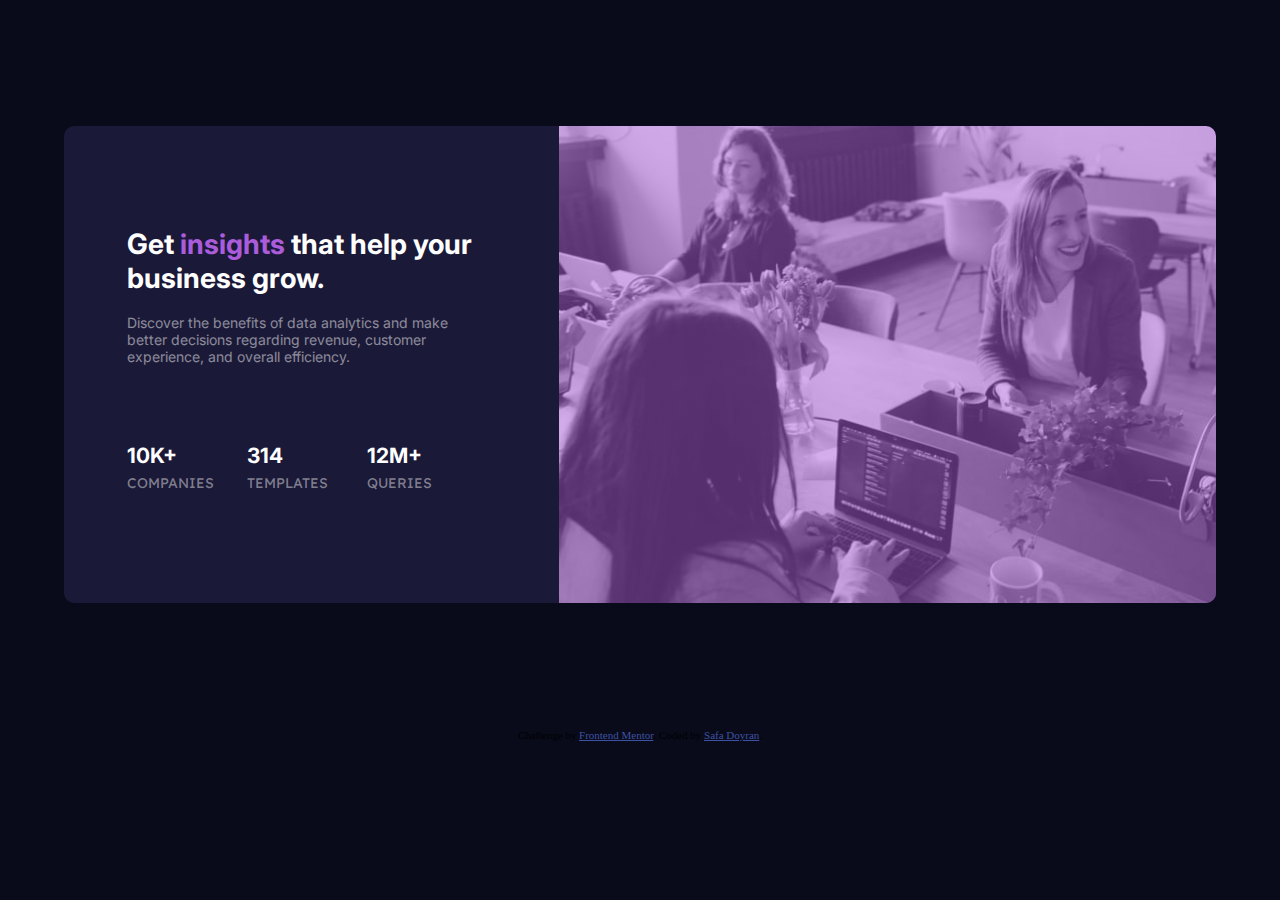
<file: index.html>
<!DOCTYPE html>
<html lang="en" >
<head>
  <meta charset="UTF-8">
  <meta name="viewport" content="width=device-width, initial-scale=1.0"> <!-- displays site properly based on user's device -->

  <link rel="icon" type="image/png" sizes="32x32" href="images/favicon-32x32.png">
  <link rel="stylesheet" href="styles.css">
  <title>Frontend Mentor | Stats preview card component</title>
  <link rel="preconnect" href="https://fonts.googleapis.com">
  <link rel="preconnect" href="https://fonts.gstatic.com" crossorigin>
  <link href="https://fonts.googleapis.com/css2?family=Inter:wght@400;700&family=Lexend+Deca&display=swap" rel="stylesheet">


  <!-- Feel free to remove these styles or customise in your own stylesheet 👍 -->
  <style>
    .attribution { font-size: 11px; text-align: center; }
    .attribution a { color: hsl(228, 45%, 44%); }
  </style>
</head>
<body>

  <div class="main-container">
    <header>
      <img src="images/image-header-mobile.jpg" alt="3 women on office environment">
    </header>

    <div class="card-text">
      <div class="title-desc-pair">
        <h1 class="title"> Get <span class="violet">insights</span> that help your business grow.</h1>
        <p class="description">Discover the benefits of data analytics and make better decisions regarding revenue, customer
        experience, and overall efficiency.</p>
      </div>
    
      <div class="stats">
        <div class="title-desc-pair">
          <h2 class="title subtitle">10k+</h2> 
          <p class="description">companies</p>
        </div>
        <div class="title-desc-pair">
          <h2 class="title subtitle">314</h2> 
          <p class="description">templates</p>
        </div>
        <div class="title-desc-pair">
          <h2 class="title subtitle">12m+</h2> 
          <p class="description">queries</p>
        </div>
      </div>
    </div>
  </div>

  <div class="attribution">
    Challenge by <a href="https://www.frontendmentor.io?ref=challenge" target="_blank">Frontend Mentor</a>. 
    Coded by <a href="#">Safa Doyran</a>.
  </div>
</body>
</html>
</file>
<file: styles.css>
*, *::before, *::after {
    box-sizing: border-box;
}

body {
    background-color: hsl(233, 47%, 7%);
    font-size: 14px;
}

img {
    width: 100%;
    border-top-right-radius: 10px;
    border-top-left-radius: 10px;
    opacity: 0.5;
    object-fit: cover;
    margin-bottom: -10px; /* workaround for unresolved bottom margin */
}

header {
    border-top-right-radius: 10px;
    border-top-left-radius: 10px;
    background-color: hsl(277, 64%, 61%);
    overflow: hidden;
}

.main-container {
    background-color: hsl(244, 38%, 16%);
    width: 90%;
    margin: 10% auto;
    border-radius: 10px;
    text-align: center;
    padding-bottom: 20px;
}

.title-desc-pair {
    width: 85%;
    margin: 0 auto;
}

.title {
    color: hsl(0, 0%, 100%);
    font-family: 'Inter', sans-serif;
    font-weight: 700;
    margin-top: 40px;
}

.title + .description {
    color: hsla(0, 0%, 100%, 0.5);
    font-family: 'Inter', sans-serif;
    font-weight: 400;
    margin-bottom: 50px;
}

.violet {
    color: hsl(277, 64%, 61%);
}

.subtitle {
    line-height: 0.1;
    font-family: 'Inter', sans-serif;
    font-weight: 700;
    text-transform: uppercase;
}

.subtitle + .description {
    color: hsla(0, 0%, 100%, 0.45);
    font-family: 'Lexend Deca', sans-serif;
    font-weight: 400;
    text-transform: uppercase;
}

@media (min-width: 900px) {
    .main-container {
        display: flex;
        flex-direction: row-reverse;
        width: 90vw;
        padding-bottom: 0;
        align-items: center;
        max-width: 1440px;
    }

    img, header {
        border-top-left-radius: 0px;
        border-bottom-right-radius: 10px;
        height: 100%;
        width: 100%;
    }

    .stats {
        display: flex;
        gap: 0.5rem;
        margin: 0 auto;
        width: 85%
    }

    .card-text {
        width: 70%;
        padding: 0 3rem 0 2rem;
    }

    .title-desc-pair {
        text-align: left;
    }
}
</file>
